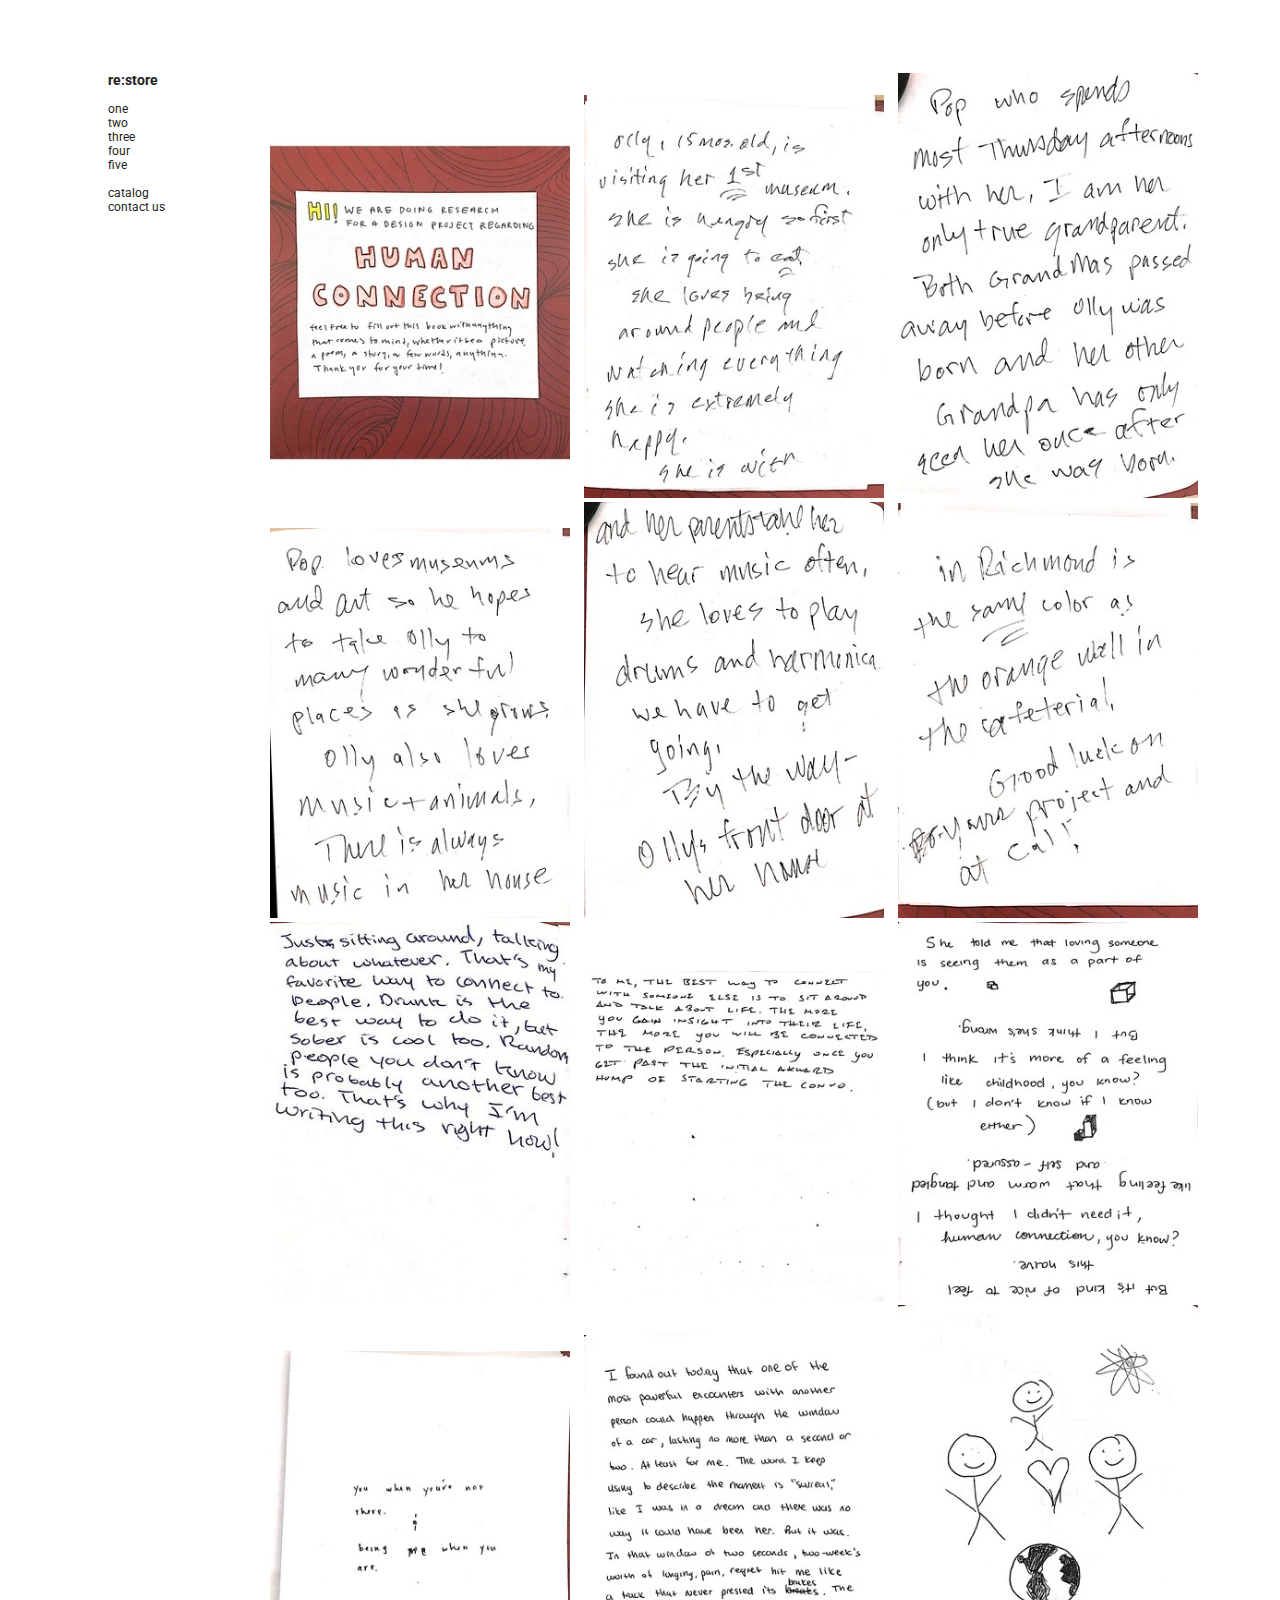
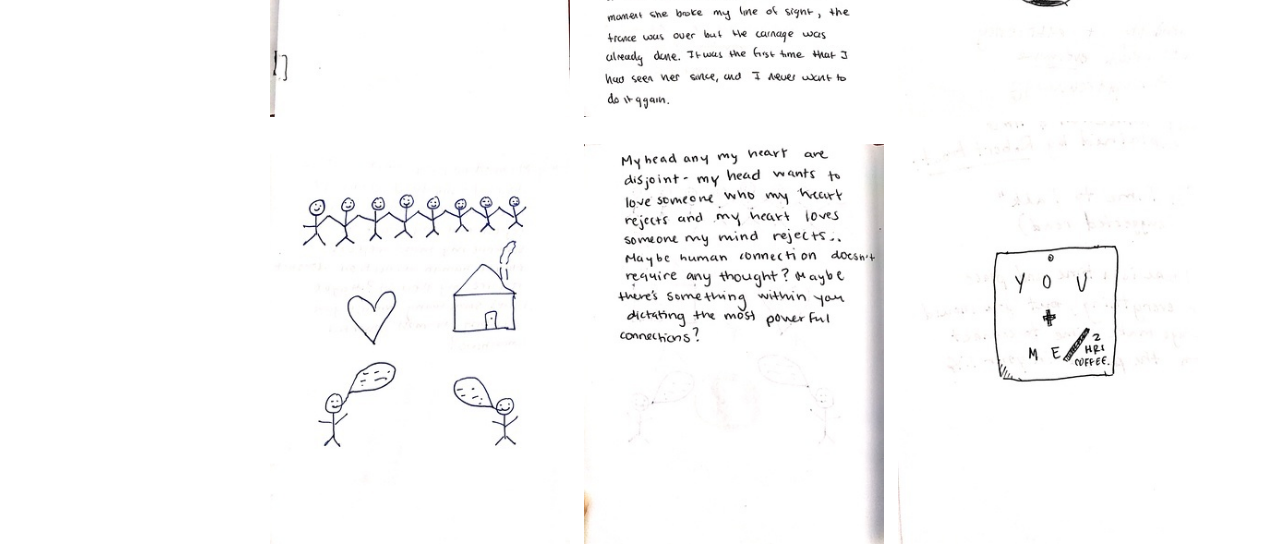
<file: index.html>
<html>
<head>
	<meta http-equiv="X-UA-Compatible" content="IE=edge,chrome=1">
	<meta name="viewport" content="width=device-width,initial-scale=1">
	<title>Re:store</title>
	<link href='https://fonts.googleapis.com/css?family=Roboto' rel='stylesheet' type='text/css'>
	<link rel="stylesheet" type="text/css" href="styles.css">
</head>
<body>
	<div class="container">
		<div class="nav">
			<a href="index.html"><h3>re:store</h3></a>
			<a href="one.html">one</a><br />
			<a href="two.html">two</a><br />
			<a href="three.html">three</a><br />
			<a href="four.html">four</a><br />
			<a href="five.html">five</a><br />
			<br />
			<a href="catalog.html">catalog</a><br />
			<a href="mailto:threebandaids@gmail.com">contact us</a>
		</div>
		<div class="content">
			<div class="row">
				<div class="image">
					<span class="each"><img src="assets\cover-e.jpg" width="300px" /></span>
					<span class="each"><img src="assets\s1v1.jpg" width="300px" /></span>
					<span class="each"><img src="assets\s1v2.jpg" width="300px" /></span>
				</div>
			</div>
			<div class="row">
				<div class="image">
					<span class="each"><img src="assets\s1v3.jpg" width="300px" /></span>
					<span class="each"><img src="assets\s1v4.jpg" width="300px" /></span>
					<span class="each"><img src="assets\s1v5.jpg" width="300px" /></span>
				</div>
			</div>
			<div class="row">
				<div class="image">
					<span class="each"><img src="assets\s2v1.jpg" width="300px" /></span>
					<span class="each"><img src="assets\s3v1.jpg" width="300px" /></span>
					<span class="each"><img src="assets\s4v1.jpg" width="300px" /></span>
				</div>
			</div>
			<div class="row">
				<div class="image">
					<span class="each"><img src="assets\s5v1.jpg" width="300px" /></span>
					<span class="each"><img src="assets\s6v1.jpg" width="300px" /></span>
					<span class="each"><img src="assets\s7v1.jpg" width="300px" /></span>
				</div>
			</div>
			
			<div class="row">
				<div class="image">
					<span class="each"><img src="assets\s7v2.jpg" width="300px" /></span>
					<span class="each"><img src="assets\s8v1.jpg" width="300px" /></span>
					<span class="each"><img src="assets\s9v1.jpg" width="300px" /></span>
				</div>
			</div>
		</div>
	</div>
</body>
</html>
</file>
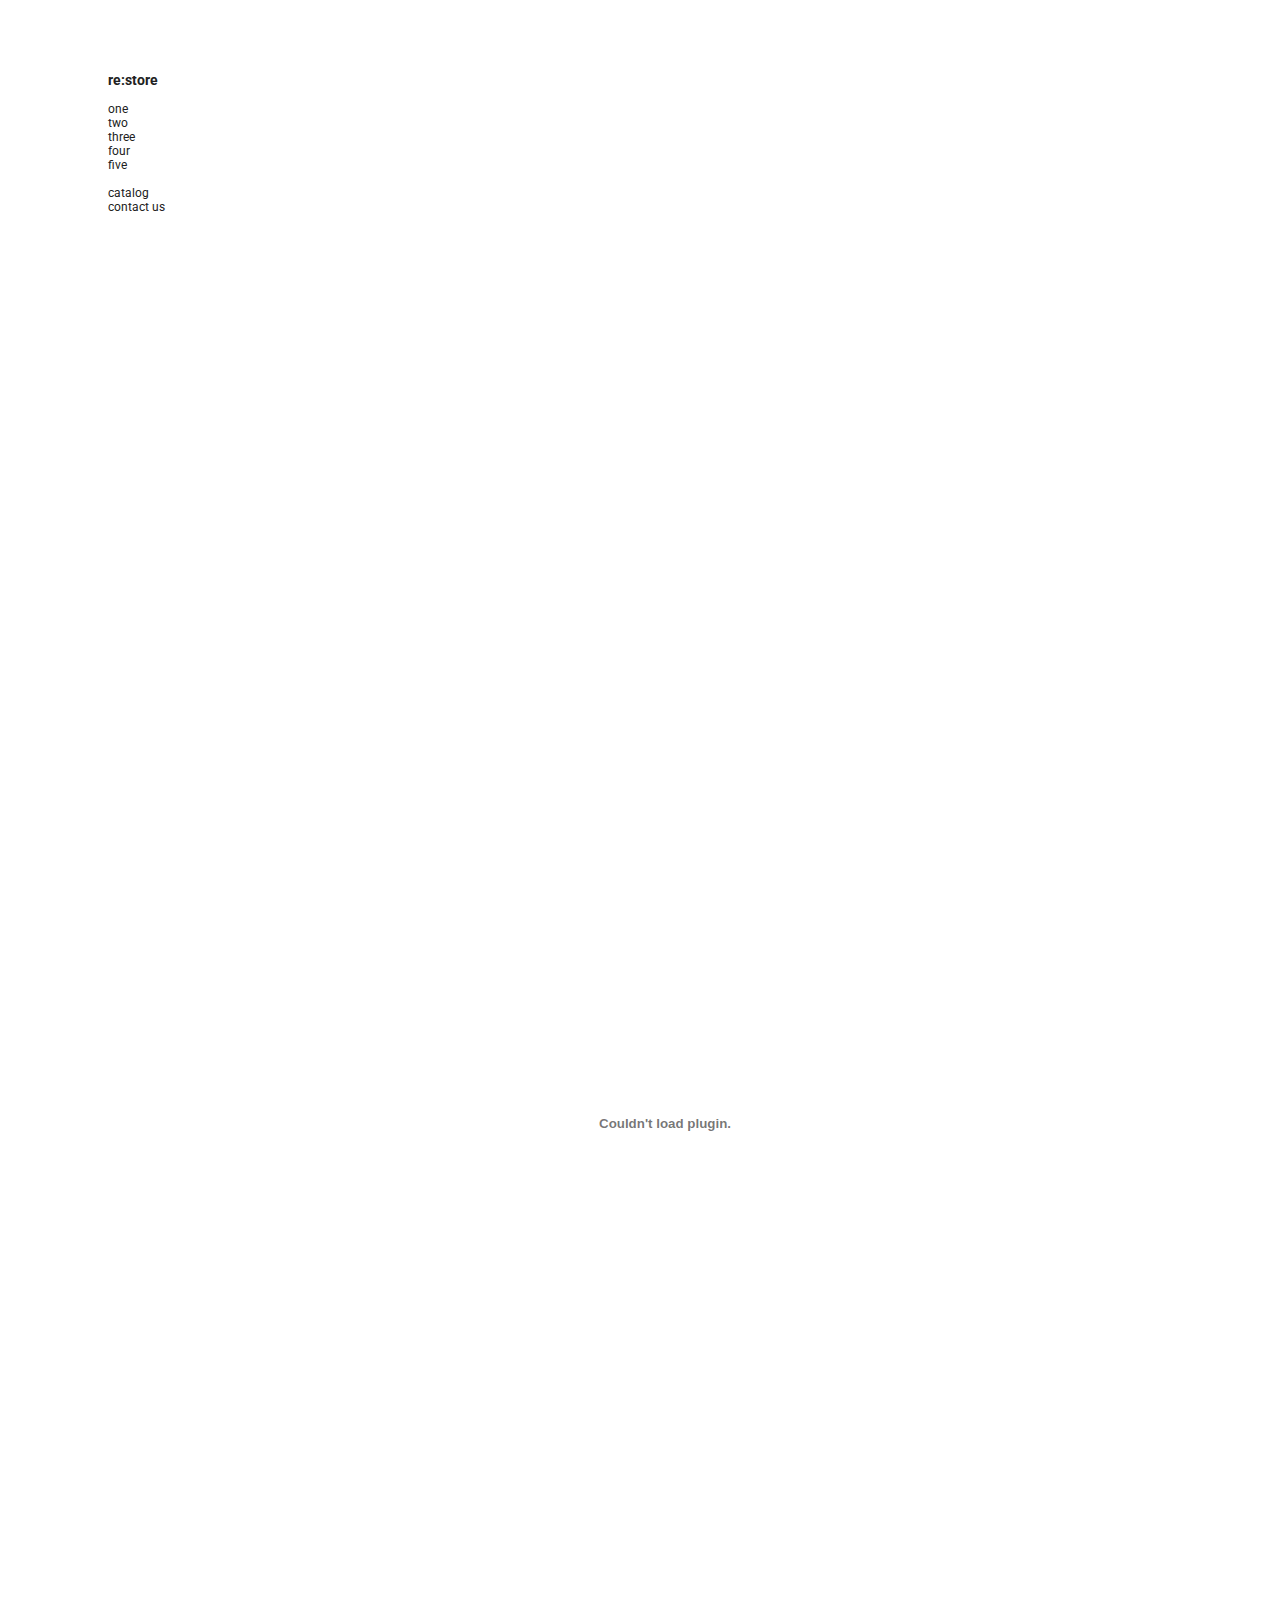
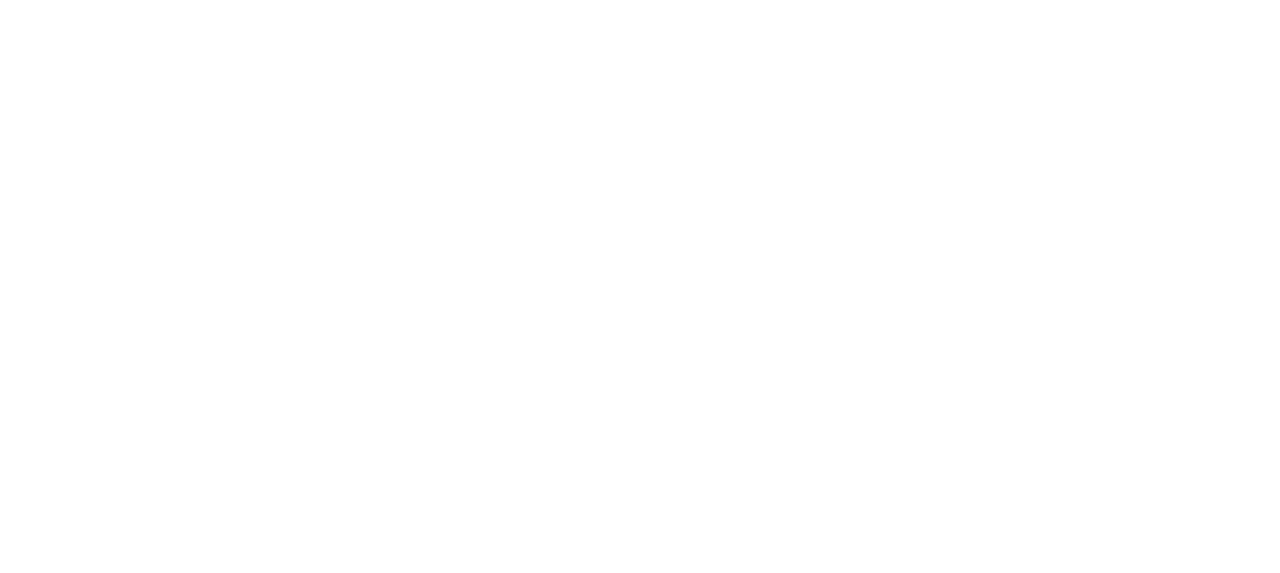
<file: catalog.html>
<html>
<head>
	<meta http-equiv="X-UA-Compatible" content="IE=edge,chrome=1">
	<meta name="viewport" content="width=device-width,initial-scale=1">
	<title>Re:store</title>
	<link href='https://fonts.googleapis.com/css?family=Roboto' rel='stylesheet' type='text/css'>
	<link rel="stylesheet" type="text/css" href="styles.css">
</head>
<body>
	<div class="container">
		<div class="nav">
			<a href="index.html"><h3>re:store</h3></a>
			<a href="one.html">one</a><br />
			<a href="two.html">two</a><br />
			<a href="three.html">three</a><br />
			<a href="four.html">four</a><br />
			<a href="five.html">five</a><br />
			<br />
			<a href="catalog.html">catalog</a><br />
			<a href="mailto:threebandaids@gmail.com">contact us</a>
		</div>
		<div class="content">
			<div class="row">
				<embed src="assets\catalog.pdf" width="800px" height="2100px">
			</div>
		</div>
	</div>
</body>
</html>
</file>
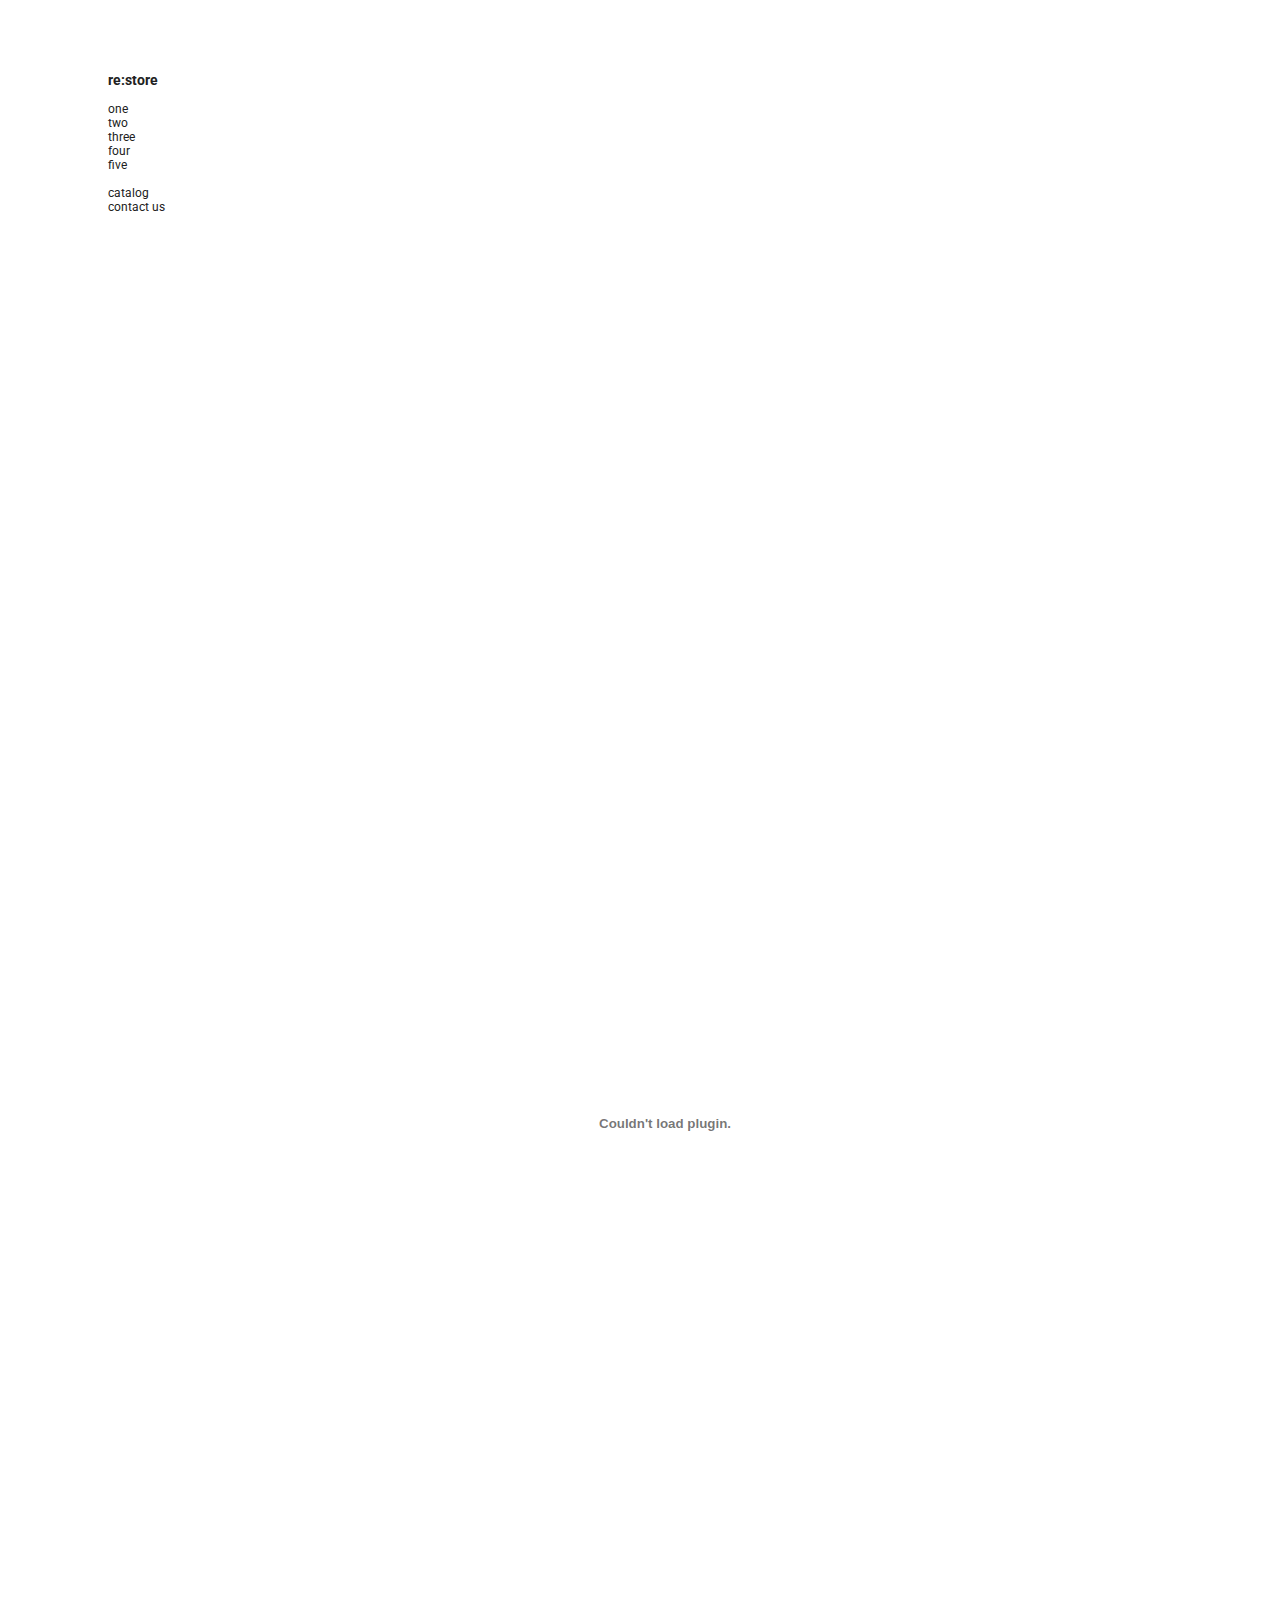
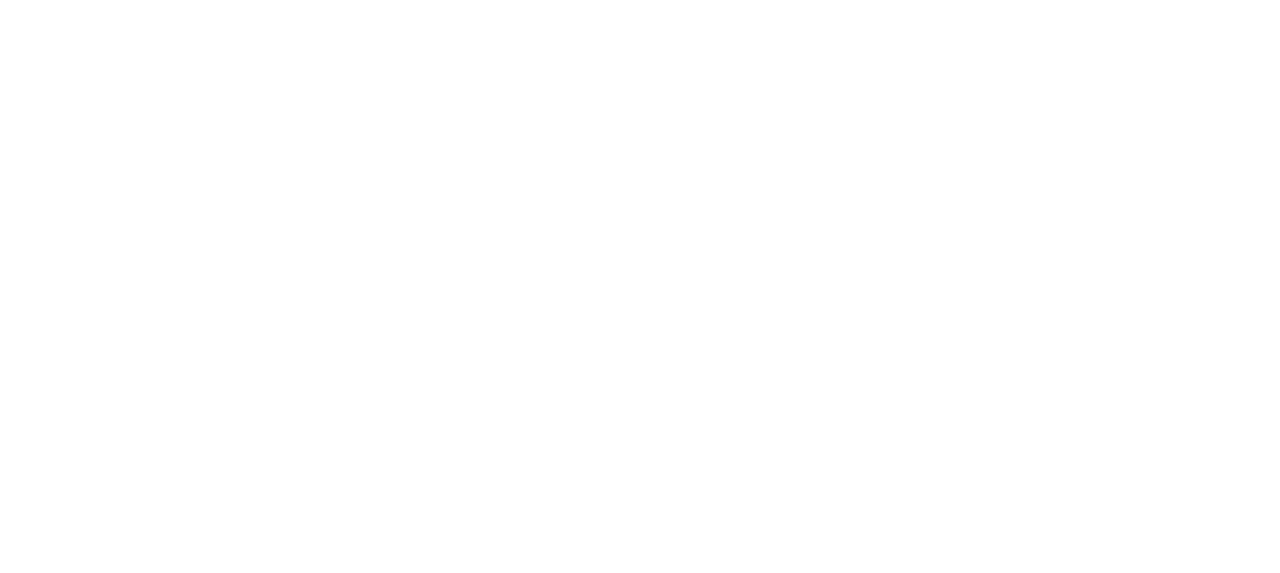
<file: five.html>
<html>
<head>
	<meta http-equiv="X-UA-Compatible" content="IE=edge,chrome=1">
	<meta name="viewport" content="width=device-width,initial-scale=1">
	<title>Re:store</title>
	<link href='https://fonts.googleapis.com/css?family=Roboto' rel='stylesheet' type='text/css'>
	<link rel="stylesheet" type="text/css" href="styles.css">
</head>
<body>
	<div class="container">
		<div class="nav">
			<a href="index.html"><h3>re:store</h3></a>
			<a href="one.html">one</a><br />
			<a href="two.html">two</a><br />
			<a href="three.html">three</a><br />
			<a href="four.html">four</a><br />
			<a href="five.html">five</a><br />
			<br />
			<a href="catalog.html">catalog</a><br />
			<a href="mailto:threebandaids@gmail.com">contact us</a>
		</div>
		<div class="content">
			<div class="row">
				<embed src="assets\bandaids.pdf" width="800px" height="2100px">
			</div>
		</div>
	</div>
</body>
</html>
</file>
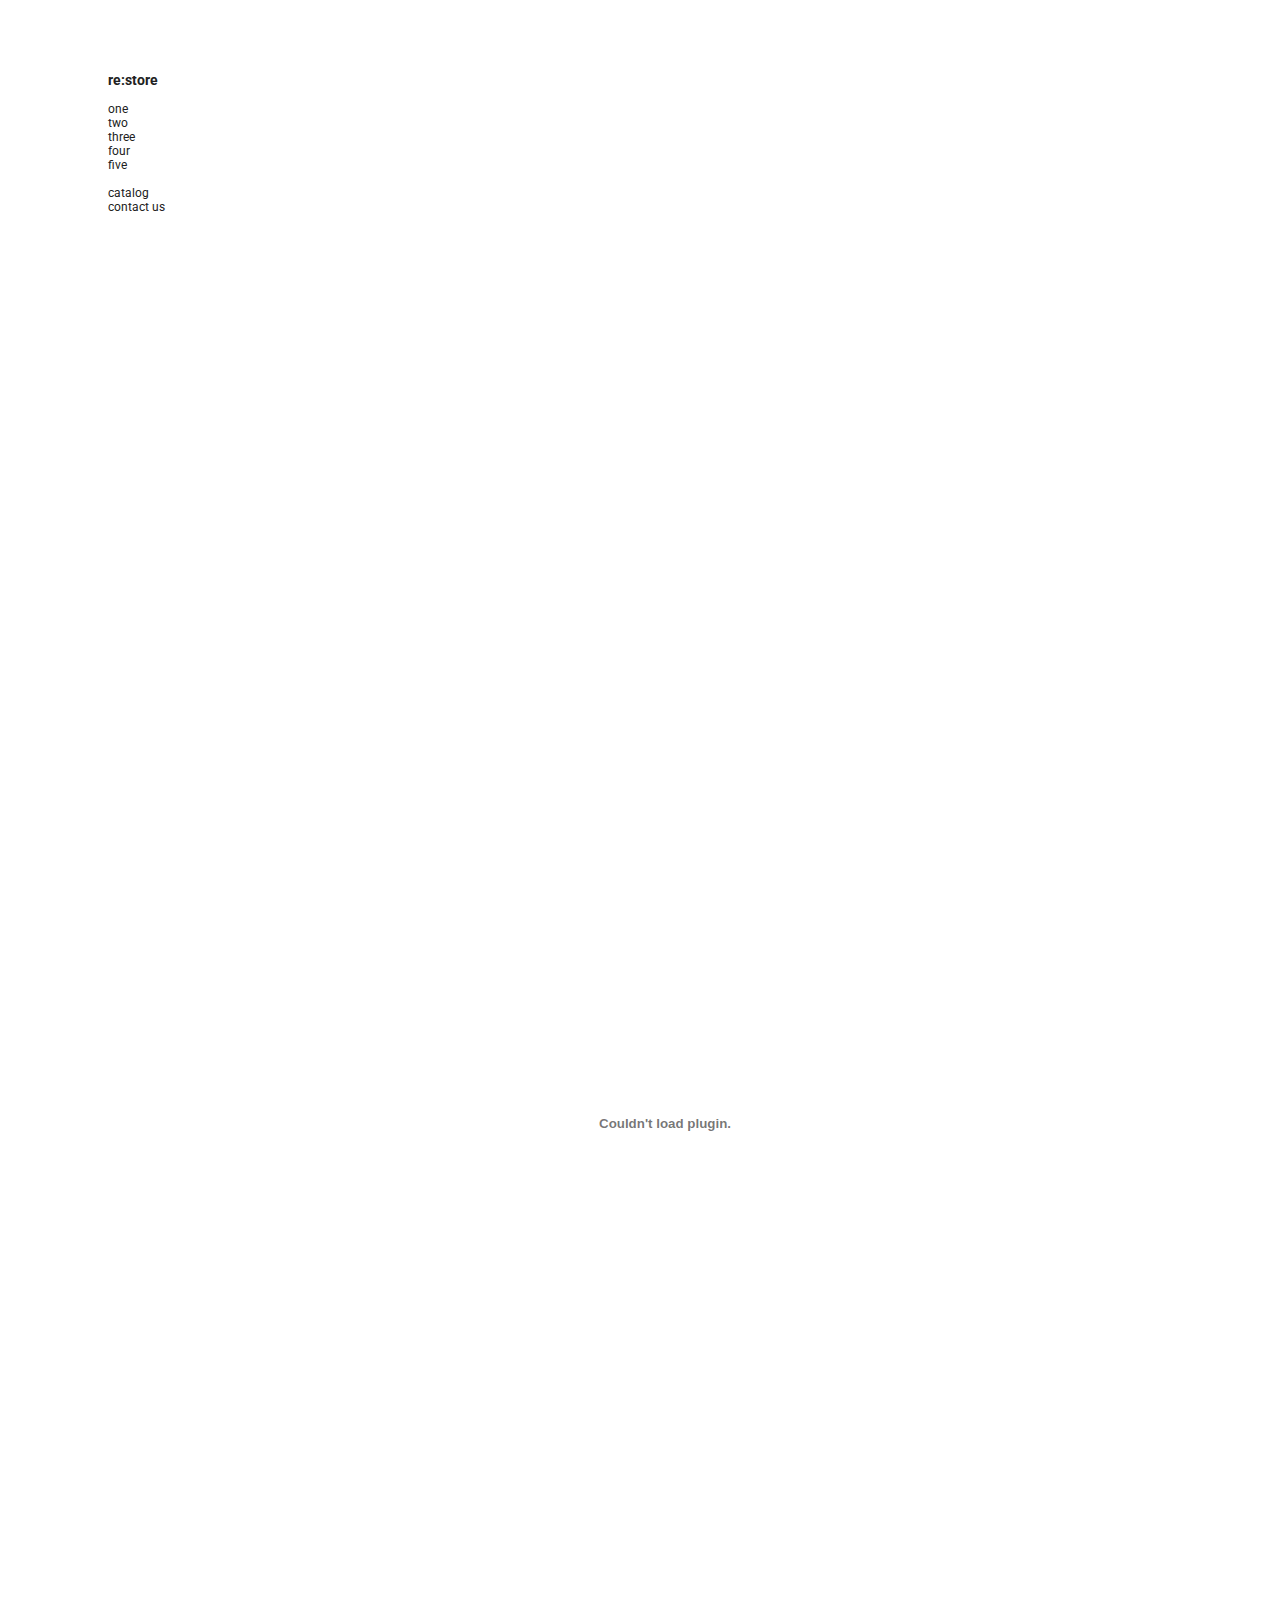
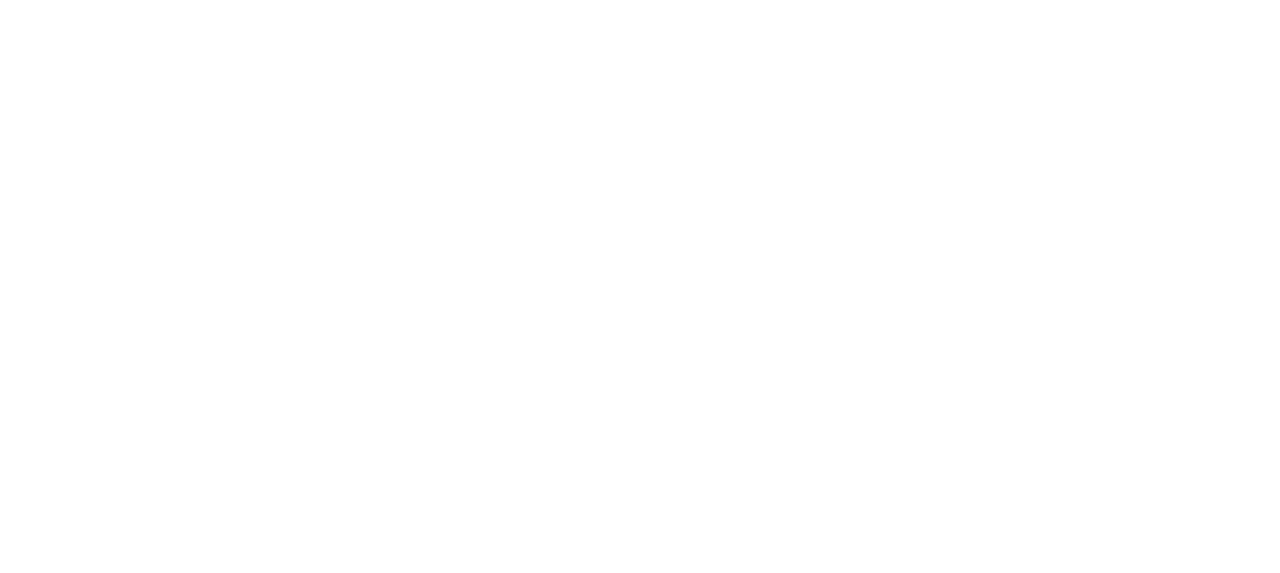
<file: four.html>
<html>
<head>
	<meta http-equiv="X-UA-Compatible" content="IE=edge,chrome=1">
	<meta name="viewport" content="width=device-width,initial-scale=1">
	<title>Re:store</title>
	<link href='https://fonts.googleapis.com/css?family=Roboto' rel='stylesheet' type='text/css'>
	<link rel="stylesheet" type="text/css" href="styles.css">
</head>
<body>
	<div class="container">
		<div class="nav">
			<a href="index.html"><h3>re:store</h3></a>
			<a href="one.html">one</a><br />
			<a href="two.html">two</a><br />
			<a href="three.html">three</a><br />
			<a href="four.html">four</a><br />
			<a href="five.html">five</a><br />
			<br />
			<a href="catalog.html">catalog</a><br />
			<a href="mailto:threebandaids@gmail.com">contact us</a>
		</div>
		<div class="content">
			<div class="row">
				<embed src="assets\zinegallery.pdf" width="800px" height="2100px">
			</div>
		</div>
	</div>
</body>
</html>
</file>
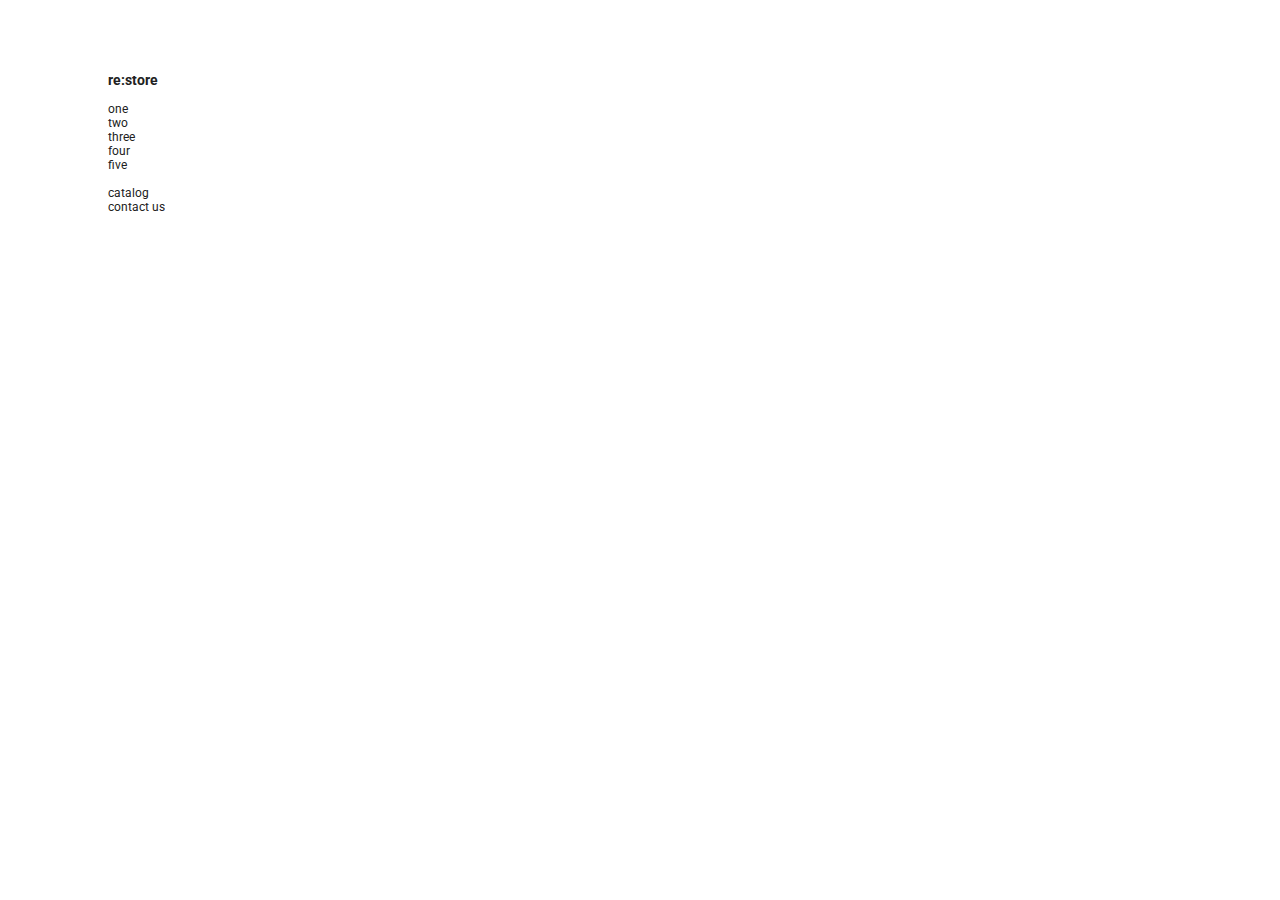
<file: one.html>
<html>
<head>
	<meta http-equiv="X-UA-Compatible" content="IE=edge,chrome=1">
	<meta name="viewport" content="width=device-width,initial-scale=1">
	<title>Re:store</title>
	<link href='https://fonts.googleapis.com/css?family=Roboto' rel='stylesheet' type='text/css'>
	<link rel="stylesheet" type="text/css" href="styles.css">
</head>
<body>
	<div class="container">
		<div class="nav">
			<a href="index.html"><h3>re:store</h3></a>
			<a href="one.html">one</a><br />
			<a href="two.html">two</a><br />
			<a href="three.html">three</a><br />
			<a href="four.html">four</a><br />
			<a href="five.html">five</a><br />
			<br />
			<a href="catalog.html">catalog</a><br />
			<a href="mailto:threebandaids@gmail.com">contact us</a>
		</div>
		<div class="content">
			<div class="row">
				<iframe width="560" height="315" src="https://www.youtube.com/embed/k_tH9HuQu6c" frameborder="0" allowfullscreen></iframe>
			</div>
		</div>
	</div>
</body>
</html>
</file>
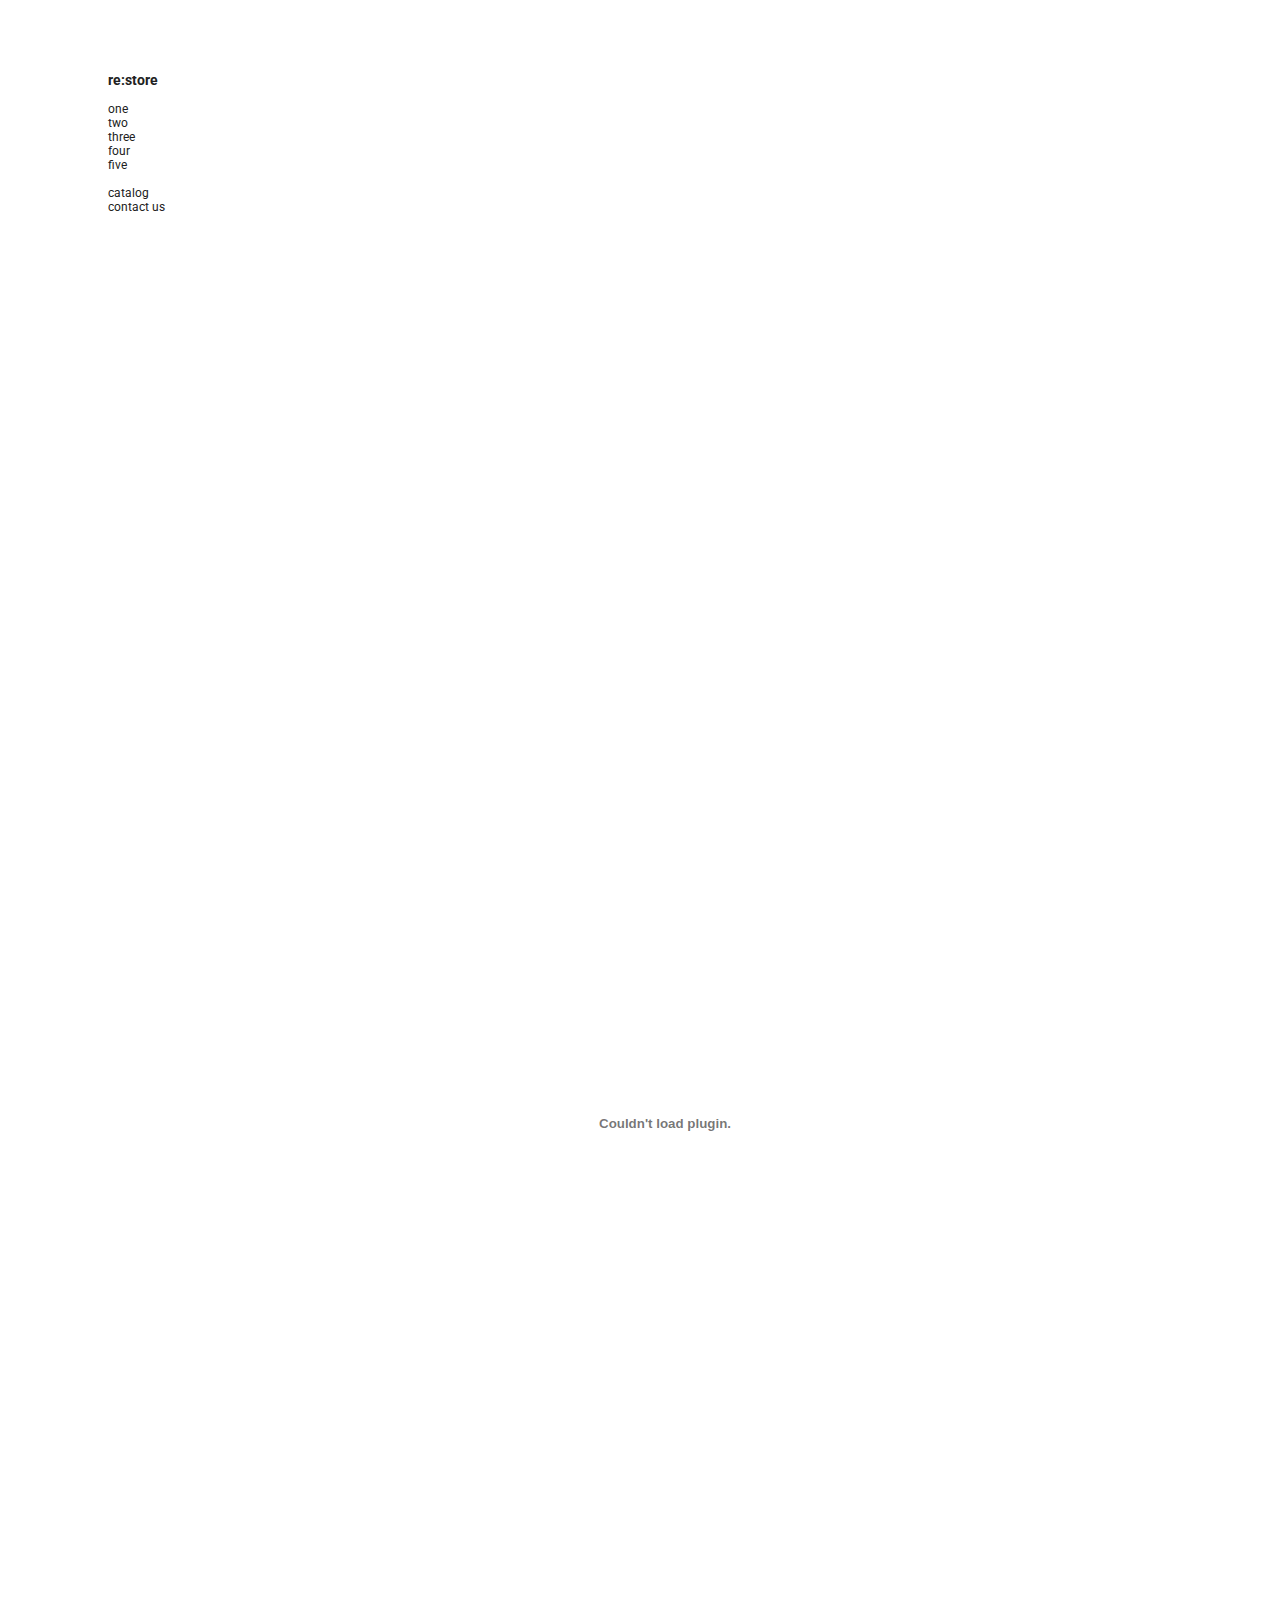
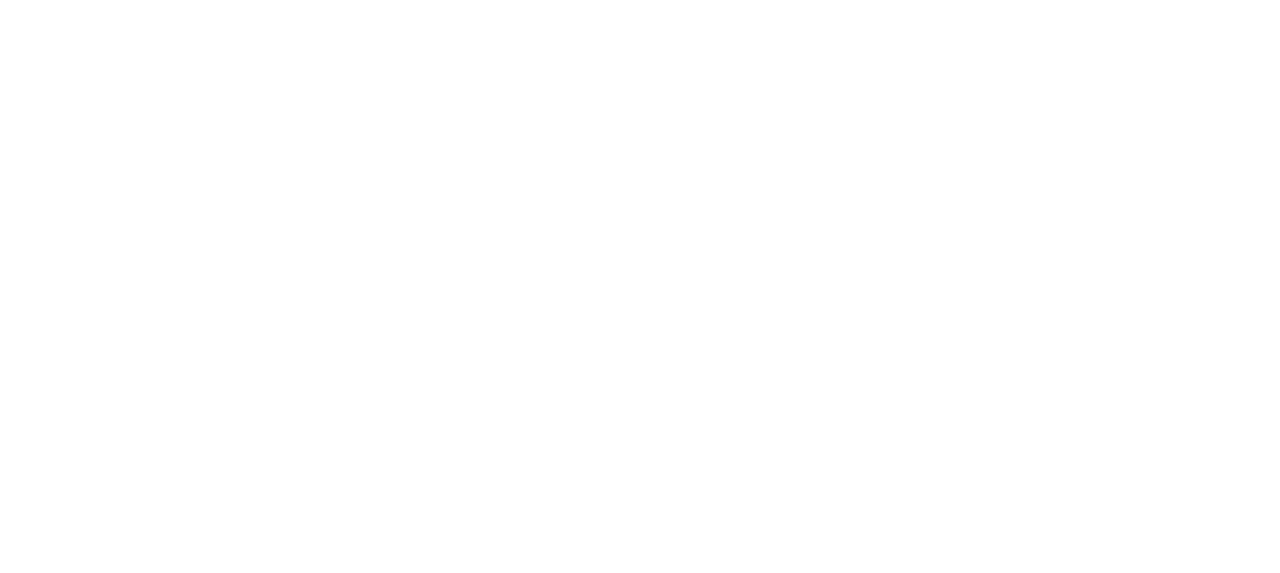
<file: three.html>
<html>
<head>
	<meta http-equiv="X-UA-Compatible" content="IE=edge,chrome=1">
	<meta name="viewport" content="width=device-width,initial-scale=1">
	<title>Re:store</title>
	<link href='https://fonts.googleapis.com/css?family=Roboto' rel='stylesheet' type='text/css'>
	<link rel="stylesheet" type="text/css" href="styles.css">
</head>
<body>
	<div class="container">
		<div class="nav">
			<a href="index.html"><h3>re:store</h3></a>
			<a href="one.html">one</a><br />
			<a href="two.html">two</a><br />
			<a href="three.html">three</a><br />
			<a href="four.html">four</a><br />
			<a href="five.html">five</a><br />
			<br />
			<a href="catalog.html">catalog</a><br />
			<a href="mailto:threebandaids@gmail.com">contact us</a>
		</div>
		<div class="content">
			<div class="row">
				<embed src="assets\tindergallery.pdf" width="800px" height="2100px">
			</div>
		</div>
	</div>
</body>
</html>
</file>
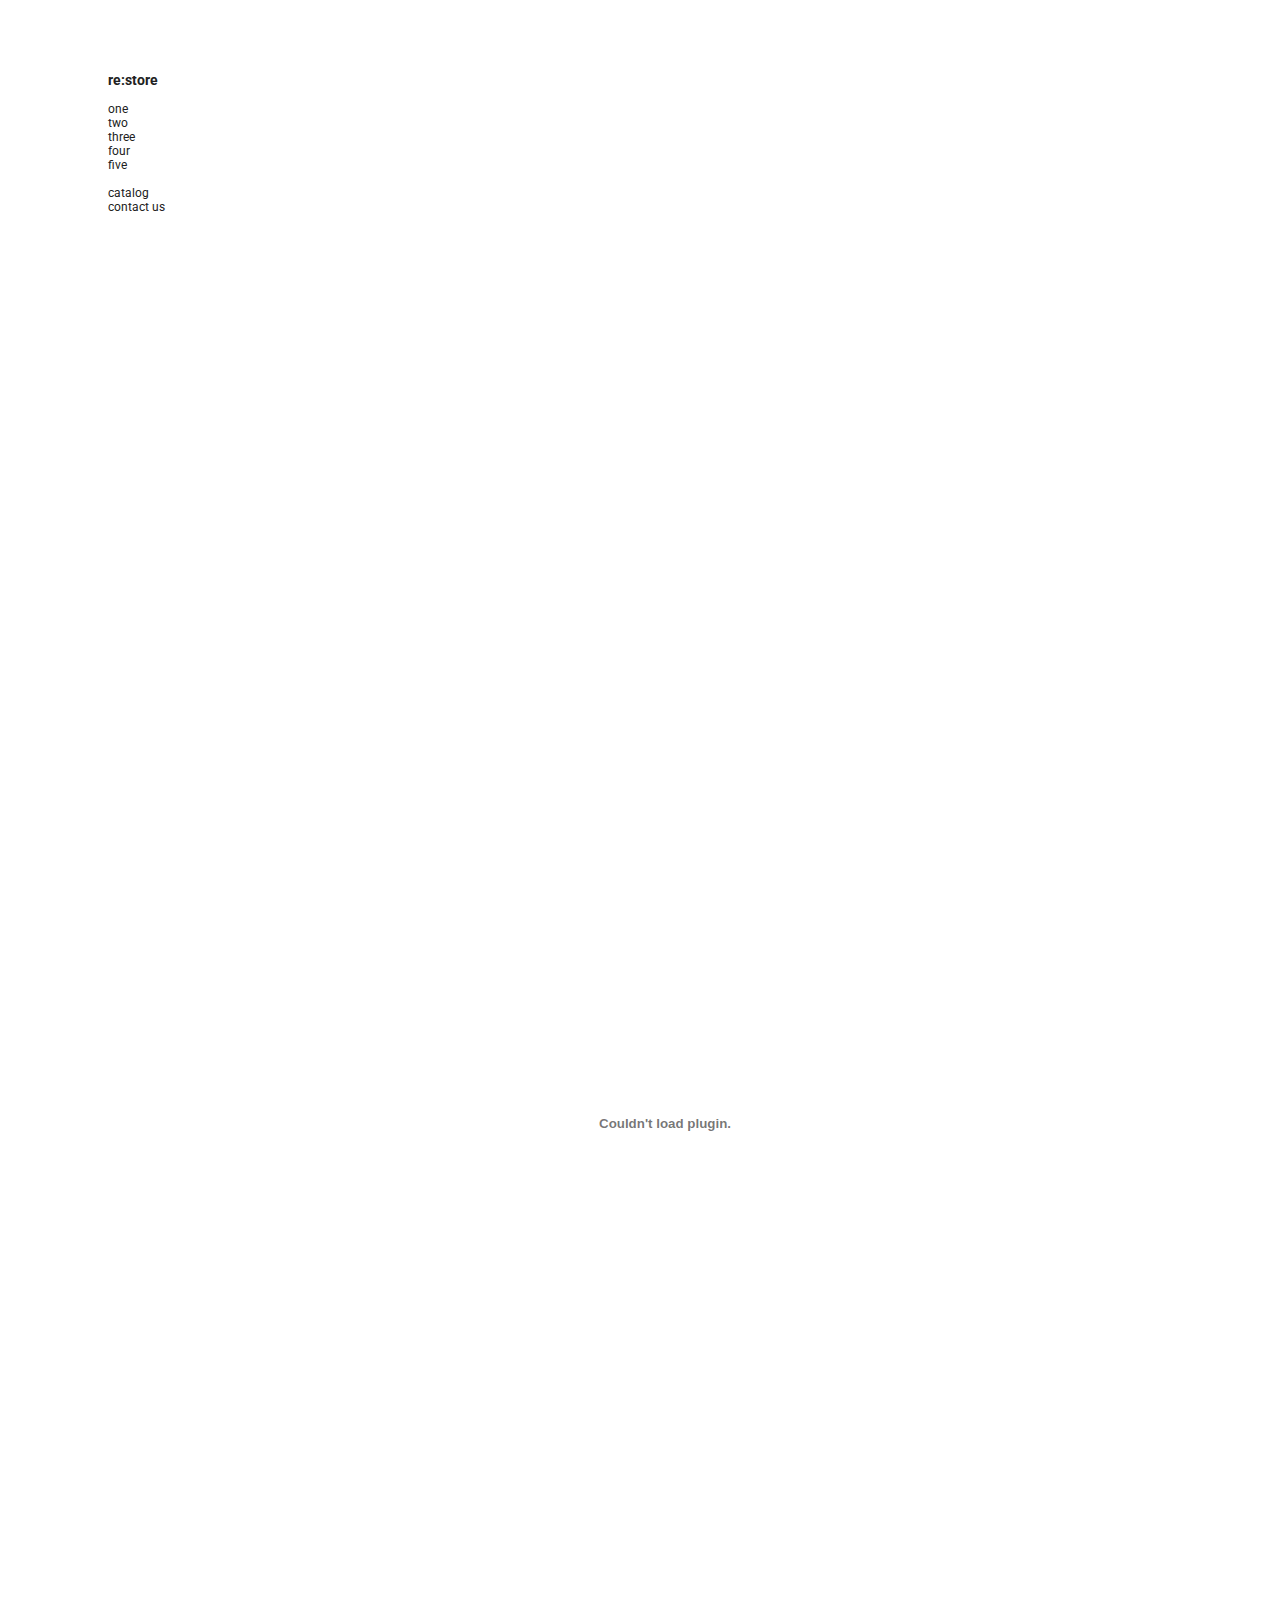
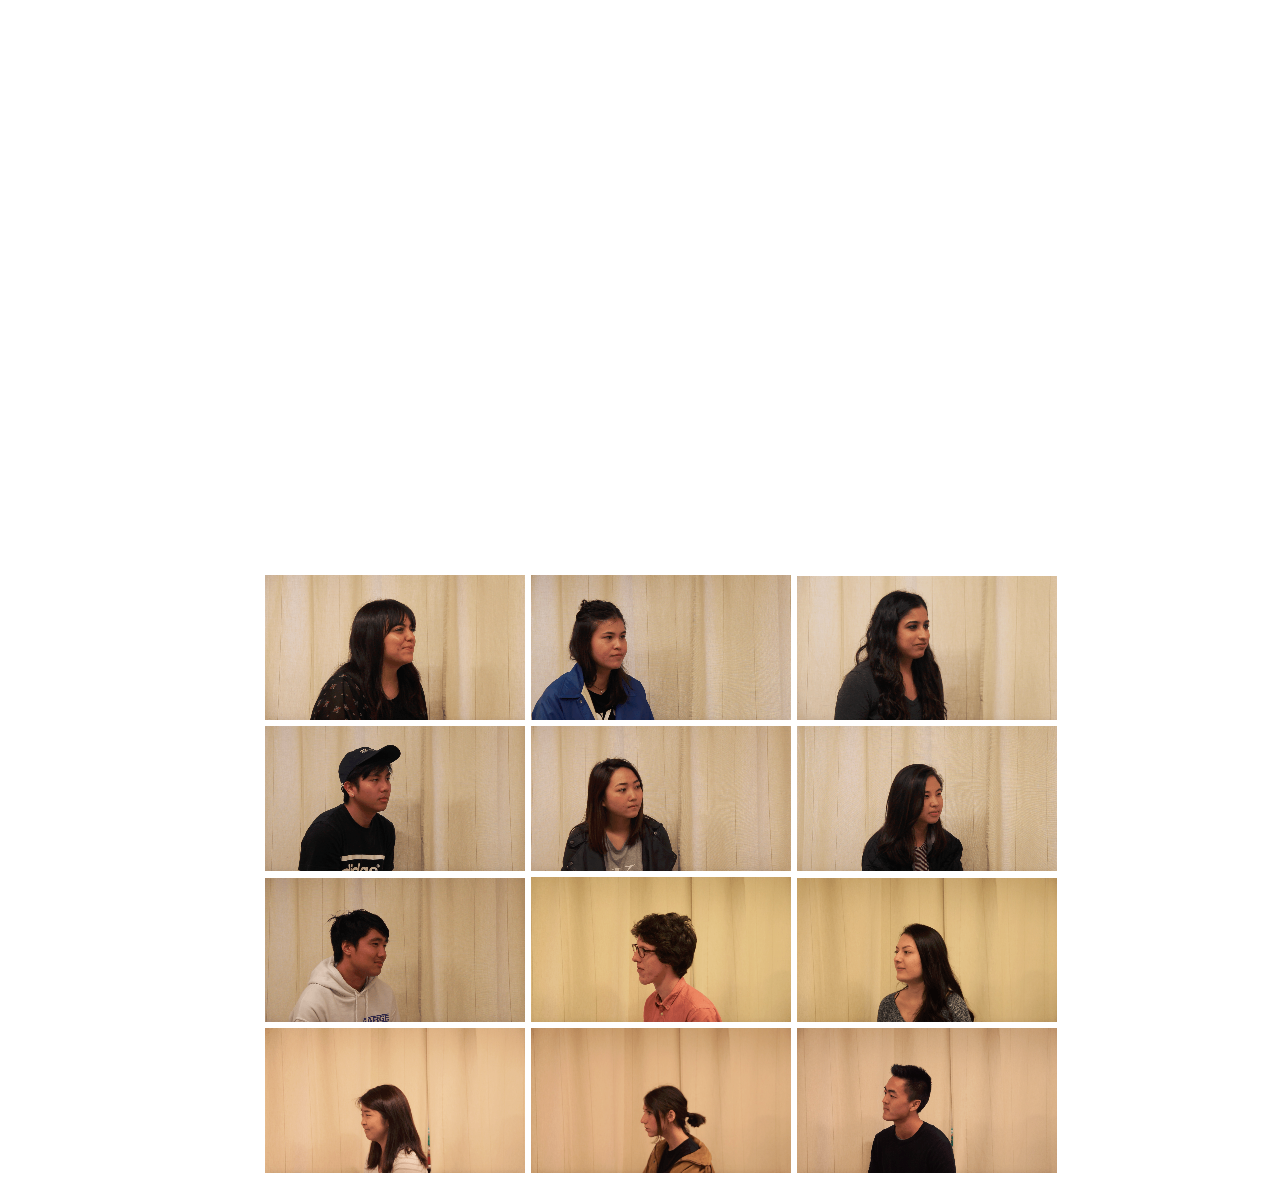
<file: two.html>
<html>
<head>
	<meta http-equiv="X-UA-Compatible" content="IE=edge,chrome=1">
	<meta name="viewport" content="width=device-width,initial-scale=1">
	<title>Re:store</title>
	<link href='https://fonts.googleapis.com/css?family=Roboto' rel='stylesheet' type='text/css'>
	<link rel="stylesheet" type="text/css" href="styles.css">
</head>
<body>
	<div class="container">
		<div class="nav">
			<a href="index.html"><h3>re:store</h3></a>
			<a href="one.html">one</a><br />
			<a href="two.html">two</a><br />
			<a href="three.html">three</a><br />
			<a href="four.html">four</a><br />
			<a href="five.html">five</a><br />
			<br />
			<a href="catalog.html">catalog</a><br />
			<a href="mailto:threebandaids@gmail.com">contact us</a>
		</div>
		<div class="content">
			<div class="row">
				<embed src="assets\eyecontact.pdf" width="800px" height="2100px">
			</div>
			<div class="row" style="margin-top: 2px;">
				<span class="eachEC"><img src="assets\eyecontact\ec1.png" width="260px" /></span>
				<span class="eachEC"><img src="assets\eyecontact\ec2.png" width="260px" /></span>
				<span class="eachEC"><img src="assets\eyecontact\ec3.png" width="260px" /></span>
			</div>
			<div class="row" style="margin-top: 2px;">
				<span class="eachEC"><img src="assets\eyecontact\ec4.png" width="260px" /></span>
				<span class="eachEC"><img src="assets\eyecontact\ec5.png" width="260px" /></span>
				<span class="eachEC"><img src="assets\eyecontact\ec6.png" width="260px" /></span>
			</div>
			<div class="row" style="margin-top: 2px;">
				<span class="eachEC"><img src="assets\eyecontact\ec7.png" width="260px" /></span>
				<span class="eachEC"><img src="assets\eyecontact\ec8.png" width="260px" /></span>
				<span class="eachEC"><img src="assets\eyecontact\ec9.png" width="260px" /></span>
			</div>
			<div class="row" style="margin-top: 2px;">
				<span class="eachEC"><img src="assets\eyecontact\ec10.png" width="260px" /></span>
				<span class="eachEC"><img src="assets\eyecontact\ec11.png" width="260px" /></span>
				<span class="eachEC"><img src="assets\eyecontact\ec12.png" width="260px" /></span>
			</div>
		</div>
	</div>
</body>
</html>
</file>
<file: styles.css>
.body {
}

.nav {
	float: left;
	margin: 100px;
	margin-top: 50px;
	font-family: 'Roboto', sans-serif;
	font-size: 12px;
}

.content {
	float: left;
	margin-top: 65px;
}

.image {
	
}

.each {
	margin: 5px;
}

.eachEC {
	margin: 2px;
	margin-left: 0px;
}

.row {
	
}

a:link {
	text-decoration: none;
	color: #212121;
}

a:visited {
	color: #404040;
}

a:hover {
	color: red;
}
</file>
